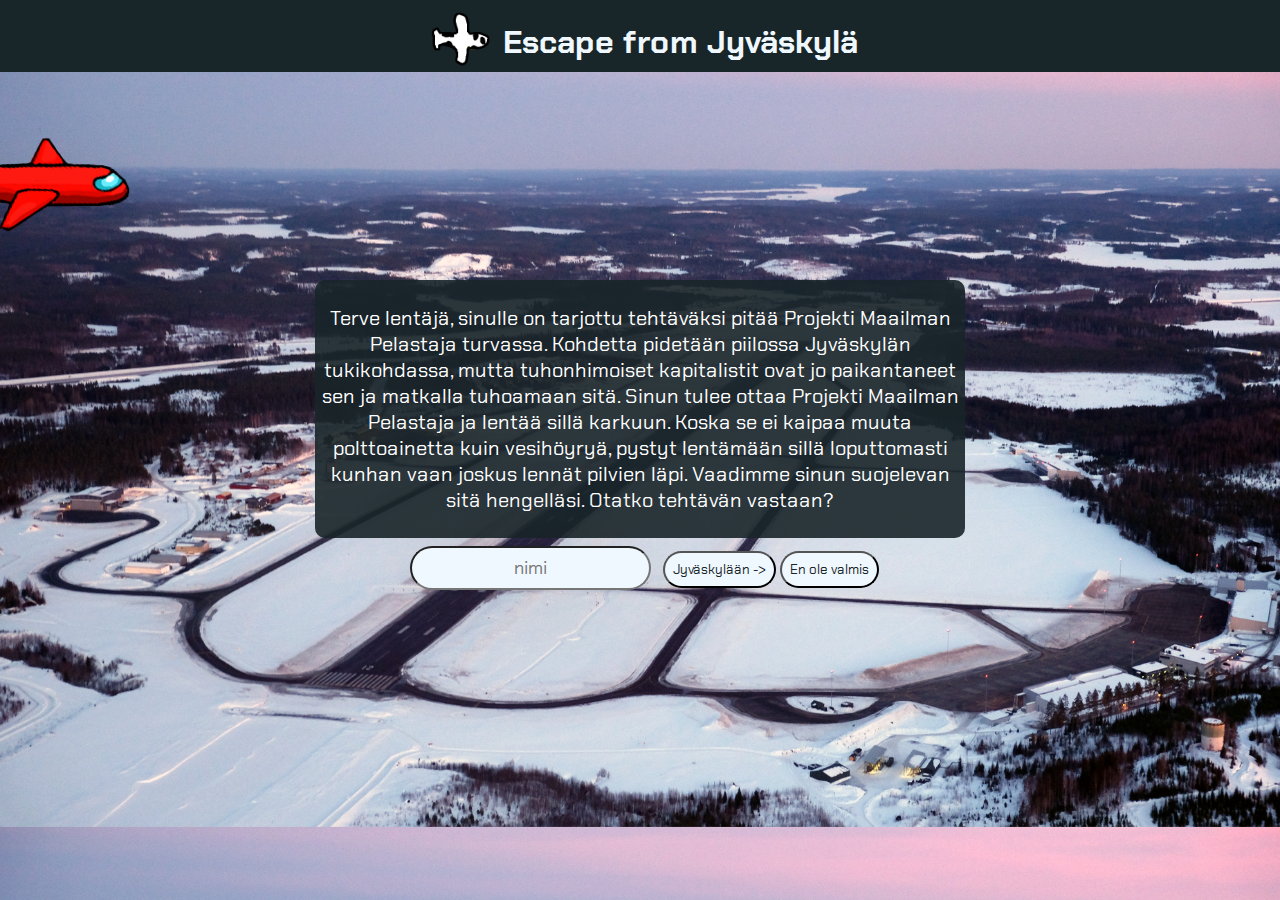
<file: verkkosivu/index.html>
<!DOCTYPE html>
<html lang="en">
<head>
    <meta charset="UTF-8">
    <title>Escape from Jyväskylä</title>
    <link rel="stylesheet" href="index.css">
    <script src="index.js" defer></script>
    <link rel="preconnect" href="https://fonts.googleapis.com"><link rel="preconnect" href="https://fonts.gstatic.com" crossorigin><link href="https://fonts.googleapis.com/css2?family=Chakra+Petch&display=swap" rel="stylesheet">
    <style>
        @import url('https://fonts.googleapis.com/css2?family=Chakra+Petch&display=swap');
        </style>
</head>
<body>
<header>
    <div id="logo">
        <img src="kuvat/lentsikka.png" alt="lentsikka">
        <h1>Escape from Jyväskylä</h1>
    </div>
</header>
<div class="container">
    <div class="animation">
        <img src="kuvat/sus-plane-side.png" alt="lentsikka jee">
    </div>
    <div class="stoori">
        <p>Terve lentäjä, sinulle on tarjottu tehtäväksi pitää Projekti Maailman Pelastaja turvassa.
            Kohdetta pidetään piilossa Jyväskylän tukikohdassa, mutta tuhonhimoiset kapitalistit ovat
            jo paikantaneet sen ja matkalla tuhoamaan sitä. Sinun tulee ottaa Projekti Maailman
            Pelastaja ja lentää sillä karkuun. Koska se ei kaipaa muuta polttoainetta kuin vesihöyryä,
            pystyt lentämään sillä loputtomasti kunhan vaan joskus lennät pilvien läpi. Vaadimme
            sinun suojelevan sitä hengelläsi. Otatko tehtävän vastaan?</p>
    </div>
    <form action="peli.html">
        <input type="text" placeholder="nimi" name="screen_name">
        <input type="submit" value="Jyväskylään ->">
        <button type="button" class="ei">En ole valmis</button>
    </form>
</div>

</body>
</html>
</file>
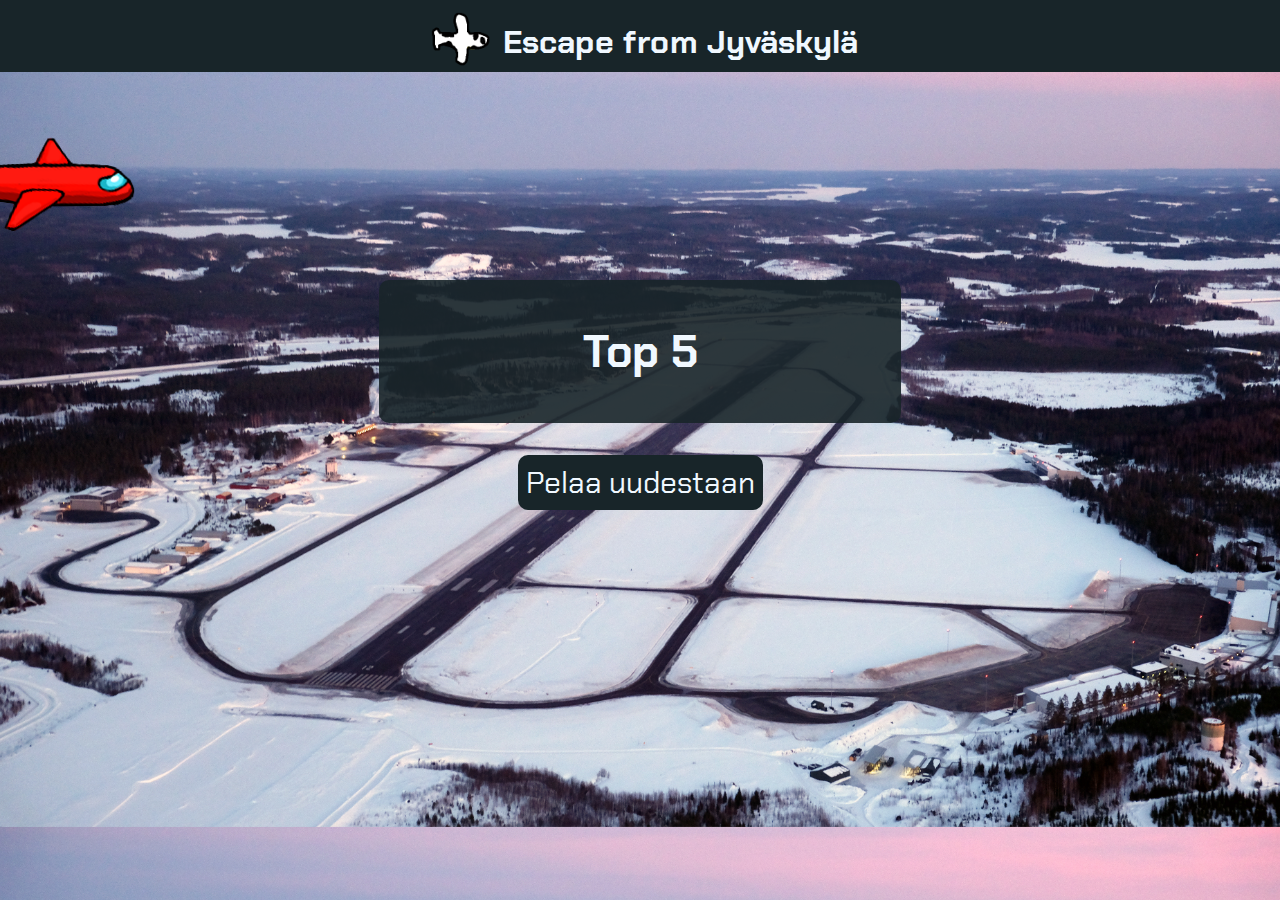
<file: verkkosivu/hävisit.html>
<!DOCTYPE html>
<html lang="en">
<head>
    <meta charset="UTF-8">
    <title>Hävisit</title>
    <link rel="stylesheet" href="hävisit.css">
    <link rel="preconnect" href="https://fonts.googleapis.com"><link rel="preconnect" href="https://fonts.gstatic.com" crossorigin><link href="https://fonts.googleapis.com/css2?family=Chakra+Petch&display=swap" rel="stylesheet">
    <style>
        @import url('https://fonts.googleapis.com/css2?family=Chakra+Petch&display=swap');
        </style>
    <script src="js/reqs.js" defer></script>
    <script src="hävisit.js" defer></script>
</head>
<body>
    <header>
        <div id="logo">
            <img src="kuvat/lentsikka.png" alt="lentsikka">
            <h1>Escape from Jyväskylä</h1>
        </div>
    </header>
    <div class="container">
        <div class="animation">
            <img src="kuvat/sus-plane-side.png" alt="lentsikka jee">
        </div>
        <div class="stoori">
            <h2>Top 5</h2>
            <ol></ol>
        </div>
        <a href="index.html">Pelaa uudestaan</a>
    </div>
    
    </body>
</html>
</file>
<file: verkkosivu/index.css>
* {
    font-family: 'Chakra Petch', sans-serif;
}

body {
    background-image: url("kuvat/Jyväskylä_Airport_1.png");
    background-size: 100%;
    margin: 0;
    padding: 0;
    font-family: 'Chakra Petch', sans-serif;
}

header {
    display: flex;
    background-color: rgb(24, 37, 41);
    margin: 0;
    position: absolute;
    top: 0;
    left: 0;
    width: 100%;
    height: 8%;
    text-align: center;
    justify-content: center;
}

#logo {
    display: flex;

    color: aliceblue;
}

#logo img {
    height: 5rem;
    width: auto;
    position: relative;
    
}

header img {
    display: inline;
}

h1 {
    /* text-align: center; */
    display: inline;
    color: aliceblue;
}

.container {
    margin: auto;
    text-align: center;
    padding-top: 5rem;
}

input[type=text] {
    padding: .5rem;
    margin: .5rem;
    font-size: large;
    box-shadow: 0 10px 105px 4px rgba(0, 0, 0, 0.1);
    border-radius: 30px;
    text-align: center;
    background-color: aliceblue;
    color: rgb(24, 37, 41);
}

input[type=submit] {
    padding: .5rem;
    border-radius: 30px;
    justify-content: center;
    background-color: aliceblue;
    cursor: pointer;
    color: rgb(24, 37, 41);
}


input[type=submit]:hover {
    background-color: rgb(24, 37, 41);
    color: aliceblue;
}

.ei {
    padding: .5rem;
    border-radius: 30px;
    justify-content: center;
    background-color: aliceblue;
    cursor: pointer;
    color: rgb(24, 37, 41);
}

.ei:hover {
    background-color: rgb(24, 37, 41);
    color: aliceblue;
}

.animation {
    width: 0;
    height: 200px;
    position: relative;
}

img {
    width: 200px;
    height: 200px;
    position: absolute;
}

.stoori {
    display: block;
    background-color: rgba(24, 37, 41, 0.90);
    width: 50%;
    text-align: center;
    margin: auto;
    border-radius: 10px;
    padding: 0.3rem;
    font-size: 20px;
}

p {
    color: white;
}
</file>
<file: verkkosivu/hävisit.css>
* {
    font-family: 'Chakra Petch', sans-serif;
}

body {
    background-image: url("kuvat/Jyväskylä_Airport_1.png");
    background-size: 100%;
    margin: 0;
    padding: 0;
}

header {
    display: flex;
    background-color: rgb(24, 37, 41);
    margin: 0;
    position: absolute;
    top: 0;
    left: 0;
    width: 100%;
    height: 8%;
    text-align: center;
    justify-content: center;
}

#logo {
    display: flex;

    color: aliceblue;
}

#logo img {
    height: 5rem;
    width: auto;
    position: relative;
    
}

header img {
    display: inline;
}

h1 {
    /* text-align: center; */
    display: inline;
    color: aliceblue;
}

.container {
    margin: auto;
    text-align: center;
    padding-top: 5rem;
}


.animation {
    width: 0;
    height: 200px;
    position: relative;
}

img {
    width: 200px;
    height: 200px;
    position: absolute;
}

.stoori {
    display: block;
    background-color: rgba(24, 37, 41, 0.90);
    width: 40%;
    text-align: center;
    margin: auto;
    border-radius: 10px;
    padding: 0.3rem;
    color: aliceblue;
    font-size: 30px;
}

p {
    color: white;
}

a {
    display: block;
    background-color: rgb(24, 37, 41);
    border-radius: 10px;
    text-decoration: none;
    font-size: 30px;
    color: aliceblue;
    padding: 0.5rem;
    margin: auto;
    margin-top: 2rem;
    width: fit-content;
    text-align: center;
    justify-content: center;
}

a:hover {
    background-color: aliceblue;
    color: rgb(24, 37, 41);
}
</file>
